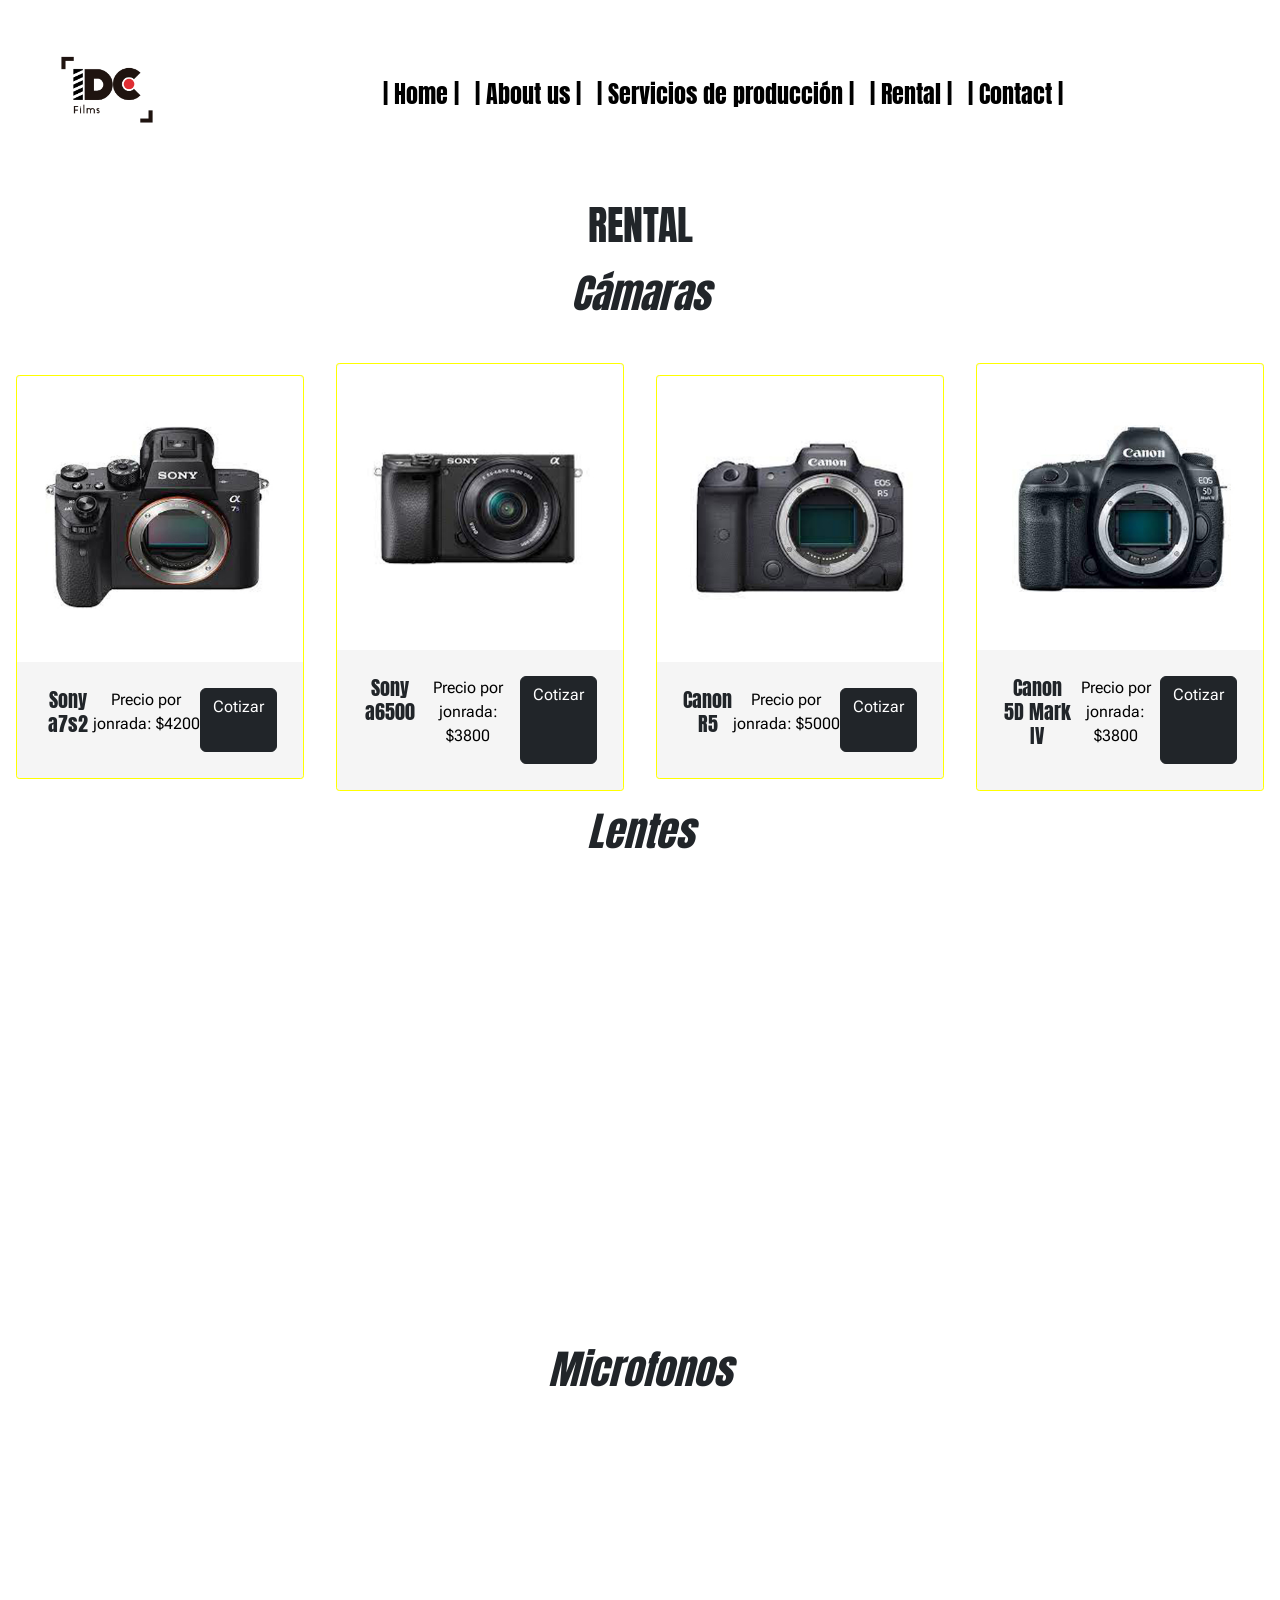
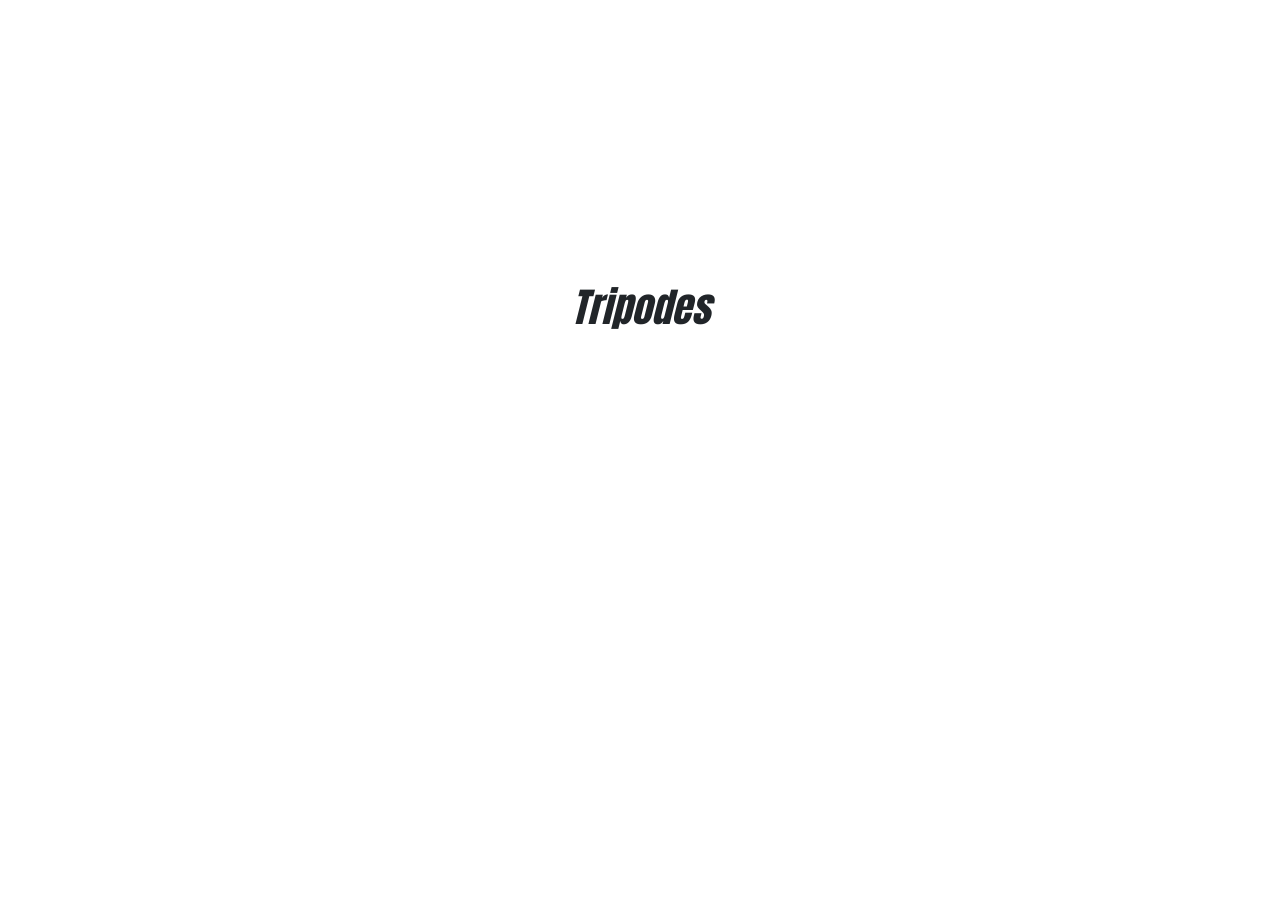
<file: index.html>
<!DOCTYPE html>
<html lang="en">
<head>
    <meta charset="UTF-8">
    <meta http-equiv="X-UA-Compatible" content="IE=edge">
    <meta name="viewport" content="width=device-width, initial-scale=1.0">
    <meta name="description" content="Las imágenes exhibidas en nuestra galería fueron convertidas en NFT y poseen certificado de autenticidad expedido por los artistas, en ésta sección podrás comprar una obra digital original">
    <meta name="keywords" content="arte, galería de arte, arte digital, artistas, indie, independiente, muestra, venta, tecnología, colección, coleccionable, curador, ilustrador, fotógrafo, fotografía, fotografía digital, imágenes, obra, NFT">
    <link rel="shortcut icon" href="../fotos/LOGOS E ICONOS/favicon-32x32.png">
    <link href="https://cdn.jsdelivr.net/npm/bootstrap@5.2.0-beta1/dist/css/bootstrap.min.css" rel="stylesheet" integrity="sha384-0evHe/X+R7YkIZDRvuzKMRqM+OrBnVFBL6DOitfPri4tjfHxaWutUpFmBp4vmVor" crossorigin="anonymous">
    <link href="https://unpkg.com/aos@2.3.1/dist/aos.css" rel="stylesheet">
    <link rel="stylesheet" href="css/estilo.css">
    <link rel="preconnect" href="https://fonts.googleapis.com">
    <link rel="preconnect" href="https://fonts.gstatic.com" crossorigin>
    <link href="https://fonts.googleapis.com/css2?family=Anton&family=Roboto+Flex:opsz,wght@8..144,200&display=swap" rel="stylesheet">
    <title>Tienda RENTAL</title>
</head>
<body>
    <Header>
        <nav class="navbar navbar-expand-lg pt-4 header">
            <div class="container-fluid">
                <img class="navbar-brand" src="imagenes/Logo.png" alt="logo" width="150px">
              <button class="navbar-toggler" type="button" data-bs-toggle="collapse" data-bs-target="#navbarNav" aria-controls="navbarNav" aria-expanded="false" aria-label="Toggle navigation">
                <span class="navbar-toggler-icon"></span>
              </button>
              <div class="collapse navbar-collapse" id="navbarNav">
                <ul class="navbar-nav mx-auto" >
                    <li class="nav-item">
                        <a class="nav-link" href="../index.html">| Home |</a>
                    </li>
                    <li class="nav-item">
                      <a class="nav-link" href="./aboutus.html">| About us |</a>
                    </li>
                    <li class="nav-item">
                        <a class="nav-link" href="./artistsbio.html">| Servicios de producción |</a>
                    </li>
                    <li class="nav-item">
                        <a class="nav-link" href="html/cotizador.html">| Rental |</a>
                    </li>              
                    <li class="nav-item">
                        <a class="nav-link" href="./contact.html">| Contact |</a>
                    </li>                    
                </ul>
              </div>
            </div>
          </nav>
  </Header>
    <br>
  <main>
      <h1 class="titulo-bio">
       RENTAL
      </h1>
      
      <h5 class="titulo">
        <em>Cámaras</em>
      </h5>
      <section class="shop-photo-cd">
        <div class="card" style="width: 18rem;" data-aos="fade-up"
        data-aos-duration="3000">
          <img src="imagenes/001.jpg" class="card-img-top" alt="Sony_01">
          <div class="card-body">
            <h5 class="card-title">Sony a7s2</h5>
            <p class="card-text">Precio por jonrada: $4200</p>
            <a href="html/cotizador.html" class="btn btn-dark" target="_blank">Cotizar</a>
          </div>
        </div>
        <div class="card" style="width: 18rem;" data-aos="fade-down"
        data-aos-easing="linear"
        data-aos-duration="1500">
          <img src="imagenes/002.jpg" class="card-img-top" alt="coleccion_destacada_02">
          <div class="card-body">
            <h5 class="card-title">Sony a6500</h5>
            <p class="card-text">Precio por jonrada: $3800</p>
            <a href="html/cotizador.html" class="btn btn-dark" target="_blank">Cotizar</a>
          </div>
        </div>
        <div class="card" style="width: 18rem;" data-aos="fade-up"
        data-aos-duration="3000">
          <img src="imagenes/003.jpg" class="card-img-top" alt="coleccion_destacada_03">
          <div class="card-body">
            <h5 class="card-title">Canon R5</h5>
            <p class="card-text">Precio por jonrada: $5000</p>
            <a href="html/cotizador.html" class="btn btn-dark" target="_blank">Cotizar</a>
          </div>
        </div>
        <div class="card" style="width: 18rem;" data-aos="fade-down"
        data-aos-easing="linear"
        data-aos-duration="1500">
          <img src="imagenes/004.jpg" class="card-img-top" alt="coleccion_detacada_04">
          <div class="card-body">
            <h5 class="card-title">Canon 5D Mark IV</h5>
            <p class="card-text">Precio por jonrada: $3800</p>
            <a href="html/cotizador.html" class="btn btn-dark" target="_blank">Cotizar</a>
          </div>
        </div>
    </section>
    <h5 class="titulo">
        <em>Lentes</em>
    </h5>
    <section class="ref-shop">
        <div class="card" style="width: 18rem;"  data-aos="fade-up"
        data-aos-duration="3000">
          <img src="imagenes/005.jpg" class="card-img-top" alt="coleccion_reflejos_01">
          <div class="card-body">
            <h5 class="card-title">Canon 50 mm f 4.0</h5>
            <p class="card-text">Precio por jonrada: $1500</p>
            <a href="html/cotizador.html" class="btn btn-dark" target="_blank">Cotizar</a>
          </div>
        </div>
        <div class="card" style="width: 18rem;" data-aos="fade-down"
        data-aos-easing="linear"
        data-aos-duration="1500">
          <img src="imagenes/006.jpg" class="card-img-top" alt="coleccion_reflejos_02">
          <div class="card-body">
            <h5 class="card-title">Canon 75-300 mm </h5>
            <p class="card-text">Precio por jonrada: $2500</p>
            <a href="html/cotizador.html" class="btn btn-dark" target="_blank">Cotizar</a>
          </div>
        </div>
        <div class="card" style="width: 18rem;" data-aos="fade-up"
        data-aos-duration="3000">
          <img src="imagenes/007.jpg" class="card-img-top" alt="coleccion_reflejos_03">
          <div class="card-body">
            <h5 class="card-title">Sony 12-24 mm GM</h5>
            <p class="card-text">Precio por jonrada: $3800</p>
            <a href="html/cotizador.html" class="btn btn-dark" target="_blank">Cotizar</a>
            </div>
          </div>
          <div class="card" style="width: 18rem;" data-aos="fade-down"
          data-aos-easing="linear"
          data-aos-duration="1500">
            <img src="imagenes/008.jpg" class="card-img-top" alt="coleccion_reflejos_04">
            <div class="card-body">
              <h5 class="card-title">Sony 400mm</h5>
              <p class="card-text">Precio por jonrada: $10000</p>
              <a href="html/cotizador.html" class="btn btn-dark" target="_blank">Cotizar</a>
            </div>
          </div>
    </section>
    <h5 class="titulo">
        <em>Microfonos</em>
      </h5>
    <section class="noa-shop">
      <div class="card" style="width: 18rem;" data-aos="fade-up"
      data-aos-duration="3000">
        <img src="imagenes/009.jpg" class="card-img-top" alt="coleccionnoa001">
        <div class="card-body">
          <h5 class="card-title">Rode link</h5>
          <p class="card-text">Precio por jonrada: $2500</p>
          <a href="html/cotizador.html" class="btn btn-dark" target="_blank">Cotizar</a>
        </div>
      </div>
      <div class="card" style="width: 18rem;" data-aos="fade-down"
      data-aos-easing="linear"
      data-aos-duration="1500">
        <img src="imagenes/010.jpg" class="card-img-top" alt="coleccionnoa002">
        <div class="card-body">
          <h5 class="card-title"> Mic Rode Wirless</h5>
          <p class="card-text">Precio por jonrada: $3000</p>
          <a href="html/cotizador.html" class="btn btn-dark" target="_blank">Cotizar</a>
        </div>
      </div>
      <div class="card" style="width: 18rem;" data-aos="fade-up"
      data-aos-duration="3000">
        <img src="imagenes/011.jpg" class="card-img-top" alt="coleccionnoa003">
        <div class="card-body">
          <h5 class="card-title">Mic rode video</h5>
          <p class="card-text">Precio por jonrada: $2000</p>
          <a href="html/cotizador.html" class="btn btn-dark" target="_blank">Cotizar</a>
        </div>
      </div>
      <div class="card" style="width: 18rem;" data-aos="fade-down"
      data-aos-easing="linear"
      data-aos-duration="1500">
        <img src="imagenes/012.jpg" class="card-img-top" alt="coleccionnoa007">
        <div class="card-body">
          <h5 class="card-title">Rode video micro</h5>
          <p class="card-text">Precio por jonrada: $1200</p>
          <a href="html/cotizador.html" class="btn btn-dark" target="_blank">Cotizar</a>
        </div>
      </div>
    </section>

    <h5 class="titulo">
      <em>Tripodes</em>
    </h5>
  <section class="noa-shop">
    <div class="card" style="width: 18rem;" data-aos="fade-up"
    data-aos-duration="3000">
      <img src="imagenes/013.jpg" class="card-img-top" alt="coleccionnoa001">
      <div class="card-body">
        <h5 class="card-title">Manfrotto Befree3</h5>
        <p class="card-text">Precio por jonrada: $2000</p>
        <a href="html/cotizador.html" class="btn btn-dark" target="_blank">Cotizar</a>
      </div>
    </div>
    <div class="card" style="width: 18rem;" data-aos="fade-down"
    data-aos-easing="linear"
    data-aos-duration="1500">
      <img src="imagenes/014.jpg" class="card-img-top" alt="coleccionnoa002">
      <div class="card-body">
        <h5 class="card-title"> Benrro KH25</h5>
        <p class="card-text">Precio por jonrada: $2500</p>
        <a href="html/cotizador.html" class="btn btn-dark" target="_blank">Cotizar</a>
      </div>
    </div>
    <div class="card" style="width: 18rem;" data-aos="fade-up"
    data-aos-duration="3000">
      <img src="imagenes/015.jpg" class="card-img-top" alt="coleccionnoa003">
      <div class="card-body">
        <h5 class="card-title">Benrro TMA 38</h5>
        <p class="card-text">Precio por jonrada: $2000</p>
        <a href="html/cotizador.html" class="btn btn-dark" target="_blank">Cotizar</a>
      </div>
    </div>
    <div class="card" style="width: 18rem;" data-aos="fade-down"
    data-aos-easing="linear"
    data-aos-duration="1500">
      <img src="imagenes/016.jpg" class="card-img-top" alt="coleccionnoa007">
      <div class="card-body">
        <h5 class="card-title">Manfrotto 504</h5>
        <p class="card-text">Precio por jonrada: $3000</p>
        <a href="html/cotizador.html" class="btn btn-dark" target="_blank">Cotizar</a>
      </div>
    </div>
  </section>
        
 
      
     <script src="https://cdn.jsdelivr.net/npm/bootstrap@5.2.0-beta1/dist/js/bootstrap.bundle.min.js" integrity="sha384-pprn3073KE6tl6bjs2QrFaJGz5/SUsLqktiwsUTF55Jfv3qYSDhgCecCxMW52nD2" crossorigin="anonymous"></script>
    <script src="https://unpkg.com/aos@2.3.1/dist/aos.js"></script>
<script>
    AOS.init();
</script>

</body>
</html>
</file>
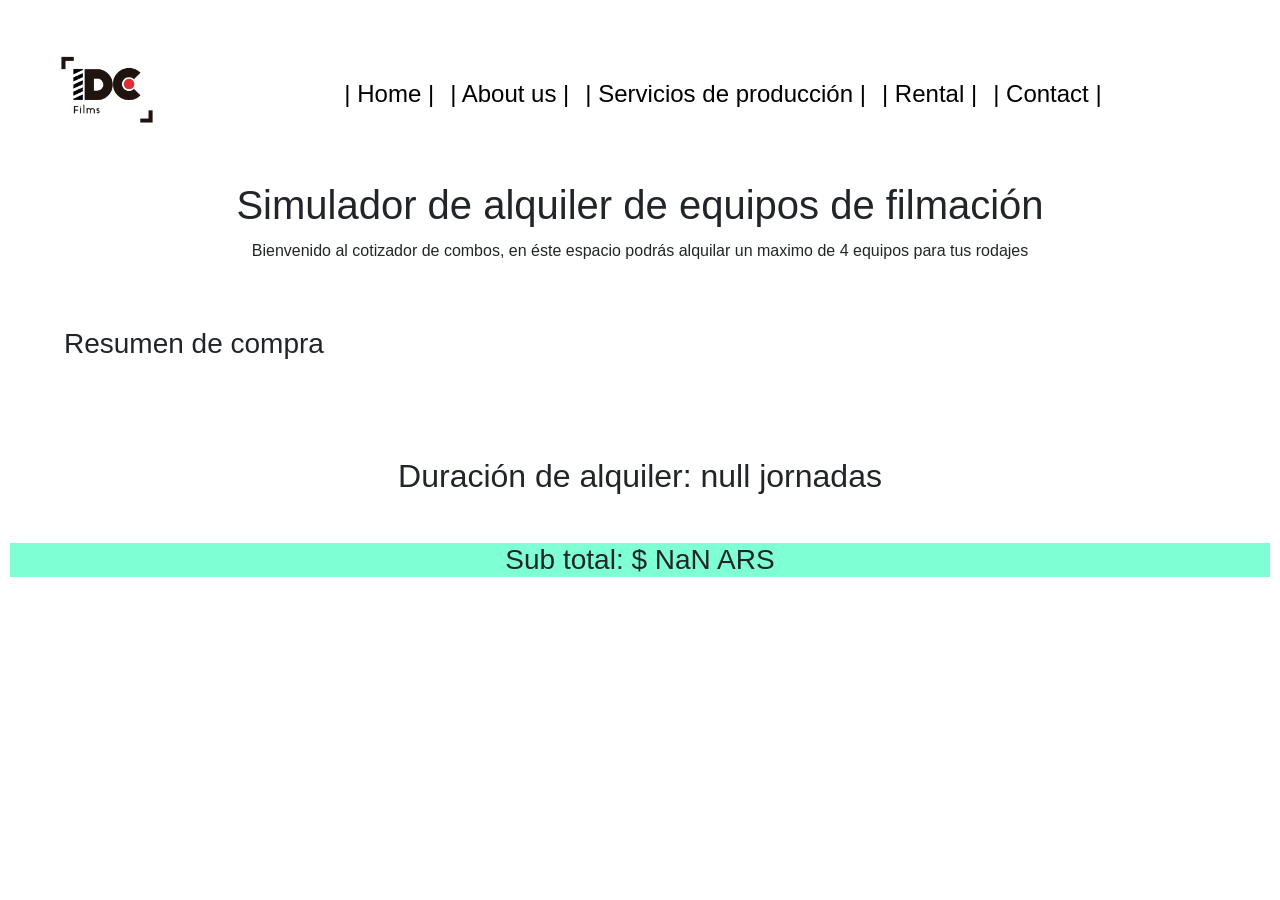
<file: html/cotizador.html>
<!DOCTYPE html>
<html lang="en">
<head>
    <meta charset="UTF-8">
    <meta http-equiv="X-UA-Compatible" content="IE=edge">
    <meta name="viewport" content="width=device-width, initial-scale=1.0">
    <link href="https://cdn.jsdelivr.net/npm/bootstrap@5.2.0-beta1/dist/css/bootstrap.min.css" rel="stylesheet" integrity="sha384-0evHe/X+R7YkIZDRvuzKMRqM+OrBnVFBL6DOitfPri4tjfHxaWutUpFmBp4vmVor" crossorigin="anonymous">
    <link rel="stylesheet" href="../css/estilo.css">
    <title>Simulador de alquiler de equipos</title>
</head>
<body>
    <Header>
        <nav class="navbar navbar-expand-lg pt-4 header">
            <div class="container-fluid">
                <img class="navbar-brand" src="../imagenes/Logo.png" alt="logo" width="150px">
              <button class="navbar-toggler" type="button" data-bs-toggle="collapse" data-bs-target="#navbarNav" aria-controls="navbarNav" aria-expanded="false" aria-label="Toggle navigation">
                <span class="navbar-toggler-icon"></span>
              </button>
              <div class="collapse navbar-collapse" id="navbarNav">
                <ul class="navbar-nav mx-auto" >
                    <li class="nav-item">
                        <a class="nav-link" href="../index.html">| Home |</a>
                    </li>
                    <li class="nav-item">
                      <a class="nav-link" href="./aboutus.html">| About us |</a>
                    </li>
                    <li class="nav-item">
                        <a class="nav-link" href="./artistsbio.html">| Servicios de producción |</a>
                    </li>
                    <li class="nav-item">
                        <a class="nav-link" href="html/cotizador.html">| Rental |</a>
                    </li>              
                    <li class="nav-item">
                        <a class="nav-link" href="./contact.html">| Contact |</a>
                    </li>                    
                </ul>
              </div>
            </div>
          </nav>
  </Header>

<main>
    <h1 class="cottitulo">Simulador de alquiler de equipos de filmación </h1>
    <p class="cotp">
        Bienvenido al cotizador de combos, en éste espacio podrás alquilar un maximo de 4 equipos para tus rodajes
    </p>
    
    <h3 class="rest"> Resumen de compra</h3>
    <section id="pedido">

    </section>

    
</main>

<script src="https://cdn.jsdelivr.net/npm/bootstrap@5.2.0-beta1/dist/js/bootstrap.bundle.min.js" integrity="sha384-pprn3073KE6tl6bjs2QrFaJGz5/SUsLqktiwsUTF55Jfv3qYSDhgCecCxMW52nD2" crossorigin="anonymous"></script>  
<script src="../js/index.js"></script>
  </body>
</html>
</file>
<file: css/estilo.css>
* {
  padding: 0;
  margin: 0;
  box-sizing: border-box; }

.encabezado, .contenedor .section1 .titulocd, .contenedor .aside .tituloc, .panoramicanoa h2, .galeriaNOA h2, .coleccionny h2, .refcolection h2, h2, .bigeyes h2, .girls h2, .carousel .carousel-caption p {
  margin-left: 2rem;
  padding: 2rem;
  font-family: "Roboto Flex", sans-serif;
  text-shadow: 5px 3 1 black; }

.titulo, .titulo-index, .titulo-digitalhome, .carousel .carousel-caption h5, .titulo-bio {
  text-align: center;
  font-family: "Anton", sans-serif;
  font-size: 2.5rem;
  line-height: 1.5;
  letter-spacing: 1.5; }

.transformacion, .panoramicanoa img, .coleccionny img, .refcolection img, .digitaldestacada a img, .digital_colecciones a img, .bigeyes img, .girls img, .card {
  transition: all 500ms ease; }
  .transformacion:hover, .panoramicanoa img:hover, .coleccionny img:hover, .refcolection img:hover, .digitaldestacada a img:hover, .digital_colecciones a img:hover, .bigeyes img:hover, .girls img:hover, .card:hover {
    transform: scale(1.2); }

body {
  font-family: "Roboto Flex", sans-serif;
  background-image: url(https://img.freepik.com/foto-gratis/muro-hormigon-gris_53876-88973.jpg?t=st=1652292481~exp=1652293081~hmac=8d4925b971745e18647f3d0d31eff33478563701455c126d7c1d838ac4214cbe&w=1060);
  background-repeat: no-repeat;
  background-size: cover;
  background-attachment: fixed; }

header {
  padding: 0 20px; }
  header .navbar-nav {
    display: flex; }
    header .navbar-nav .nav-item {
      list-style: none;
      justify-content: space-around; }
      header .navbar-nav .nav-item .nav-link {
        text-decoration: none;
        font-family: "Anton", sans-serif;
        font-size: x-large;
        color: black; }
        header .navbar-nav .nav-item .nav-link:hover {
          background-color: black;
          color: aliceblue; }
.shop-photo-cd {
  display: flex;
  justify-content: space-around;
  flex-wrap: wrap;
  align-items: center;
  flex-direction: row; }

.ref-shop {
  display: flex;
  justify-content: space-around;
  flex-wrap: wrap;
  align-items: center;
  flex-direction: row;
  justify-content: space-around; }

.noa-shop {
  display: flex;
  justify-content: space-around;
  flex-wrap: wrap;
  align-items: center;
  flex-direction: row;
  justify-content: space-around;
  align-items: center; }

.mapuche-shop {
  display: flex;
  justify-content: space-around;
  flex-wrap: wrap;
  align-items: center;
  flex-direction: row;
  justify-content: space-around;
  align-items: center; }

.div-shop {
  display: flex;
  justify-content: space-around;
  flex-wrap: wrap;
  align-items: center;
  flex-direction: row;
  justify-content: space-around;
  align-items: center; }

.water-shop {
  display: flex;
  justify-content: space-around;
  flex-wrap: wrap;
  align-items: center;
  flex-direction: row;
  justify-content: space-around;
  align-items: center; }

.shop-photo-dig {
  display: flex;
  justify-content: space-around;
  flex-wrap: wrap;
  align-items: center;
  flex-direction: row;
  justify-content: space-around;
  align-items: center; }

.bigeyes-shop {
  display: flex;
  justify-content: space-around;
  flex-wrap: wrap;
  align-items: center;
  flex-direction: row;
  justify-content: space-around;
  align-items: center; }

.tecno-shop {
  display: flex;
  justify-content: space-around;
  flex-wrap: wrap;
  align-items: center;
  flex-direction: row;
  justify-content: space-around;
  align-items: center; }

.power-shop {
  display: flex;
  justify-content: space-around;
  flex-wrap: wrap;
  align-items: center;
  flex-direction: row;
  justify-content: space-around;
  align-items: center; }


.card {
  background-color: whitesmoke;
  margin-top: 2rem;
  border: 0.1rem solid yellow;
  border-radius: 0.2rem; }
  .card .card-body .card-title {
    font-family: "Anton", sans-serif; }
  .card .card-body .card-text {
    font-family: "Roboto Flex", sans-serif;
    color: black;
    align-content: center; }

div{
    display: flex;
    justify-content: space-around;
    text-align: center;
    font-family:"Roboto Flex", sans-serif; 
    margin: 10px;
    }
div .xjornada{
  background-color: greenyellow;
}
.cottitulo{
  display: flex;
  justify-content: space-around;
  text-align: center;
  font-family:"Roboto Flex", sans-serif; 
  margin: 10px;
}

.cotp{
  display: flex;
  justify-content: space-around;
  text-align: center;
  font-family:"Roboto Flex", sans-serif; 
  margin: 10px;
}
.rest{
  margin:2rem;
  padding: 2rem;
}
.estudiante{
  display: flex;
  justify-content: space-around;
  text-align: center;
  font-family:"Roboto Flex", sans-serif; 
  margin: 10px;
}
.jornadascantidad{
  display: flex;
  justify-content: space-around;
  text-align: center;
  font-family:"Roboto Flex", sans-serif; 
  margin: 10px;
}
.sub{
  display: flex;
  justify-content: space-around;
  text-align: center;
  font-family:"Roboto Flex", sans-serif; 
  margin: 10px;
  background-color: aquamarine;
}

@media screen and (max-width: 320px) {
  
  .card img {
    width: 150px;
    align-items: center auto;
    align-content: center auto;
    justify-content: center auto; }
  .card .card-body {
    align-items: center auto;
    align-content: center auto;
    justify-content: center auto; }
  }
</file>
